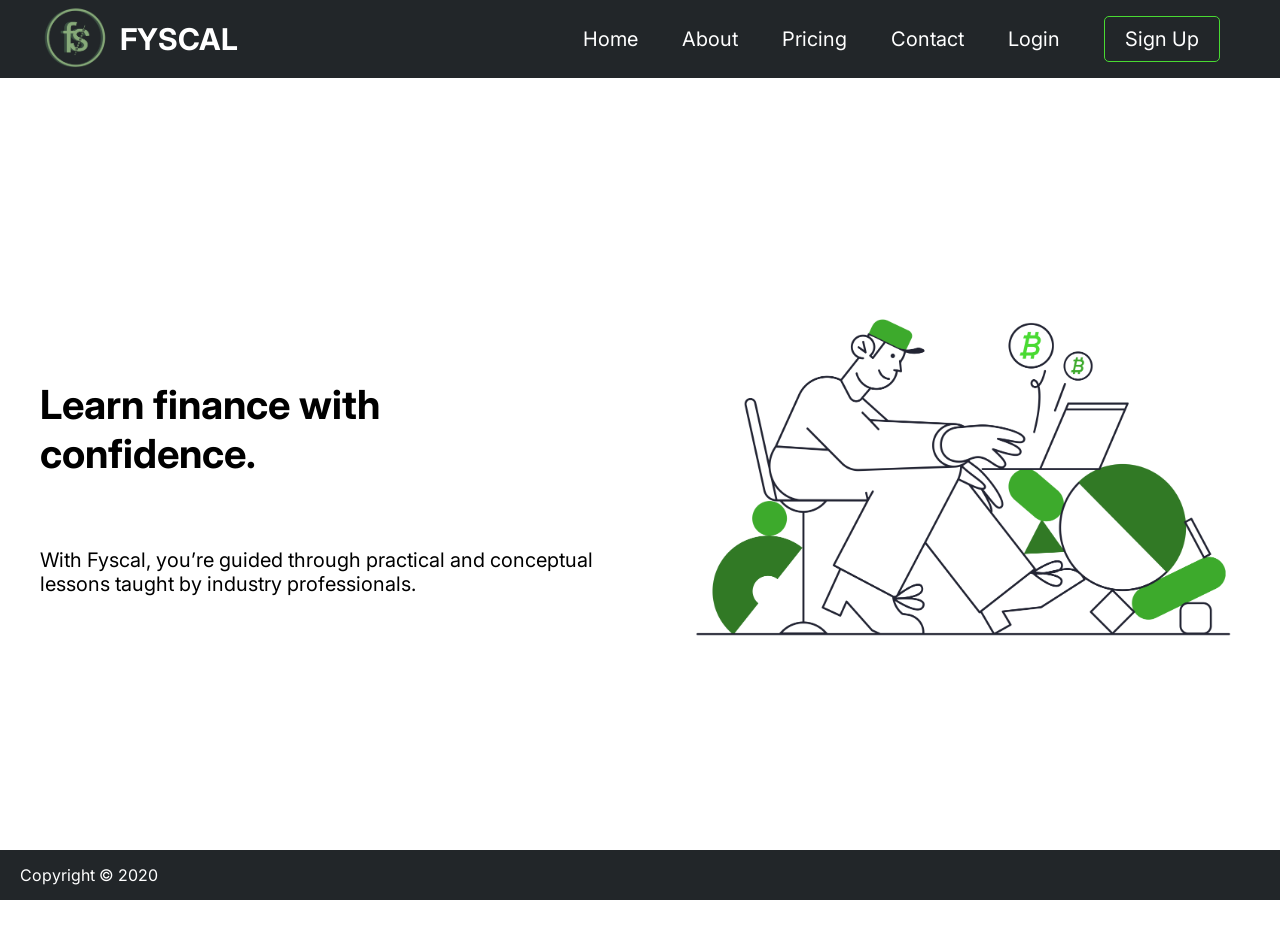
<file: index.html>
<!--start with npm init in your terminal to get package.json
    2. then wenet to package.json, and added this: "serve": "live-server" under scripts. got rid of test script.
    3. added folders: app, assets, css, lib, model, scss, and views.
    4. added index.html
    5. typed !+tab, then it scaffolds out the beginning html for us
    6. create app.js file in app folder
    7. create model.js, and structure.scss and styles.scss. in structure do basic reset.

-->
<!DOCTYPE html>
<html lang="en">
<head>
    <meta charset="UTF-8">
    <meta name="viewport" content="width=device-width, initial-scale=1.0">
    <title>View Sample</title>
    <link rel="stylesheet" href="css/styles.css">
    <link href='https://fonts.googleapis.com/css?family=Inter' rel='stylesheet'>
</head>
<body>
<div id="nav"></div>
<div id="app"></div>
<div id="footer"></div>

<script src="lib/jquery-3.5.1.min.js"></script>
<script src="model/model.js"></script> <!-- make sure this is before app-->
<script src="app/app.js"></script>
</body>
</html>
</file>
<file: css/styles.css>
* {
  box-sizing: border-box; }

html, body {
  font-family: 'Inter',arial, helvetica;
  margin: 0;
  height: 100%; }

#app {
  height: calc(100% - 50px); }

.heading {
  font-weight: bold;
  font-size: 40px;
  padding: 0 0 30px; }

.container {
  display: flex;
  height: 100%; }
  .container-wrapper {
    height: 100%;
    padding-bottom: 50px; }
  .container > div {
    flex: 1;
    display: flex;
    align-items: center; }
  .container .leftsection > div {
    padding: 40px;
    font-size: 20px; }
  .container .rightsection .banner-image {
    width: 100%; }

nav {
  height: 78px;
  width: 100%;
  background-color: #222629;
  display: flex;
  align-items: center;
  justify-content: space-between;
  padding: 0 40px; }
  nav a:last-child {
    border: 1px solid #49DA32;
    border-radius: 5px;
    padding: 10px 20px 10px 20px; }
  nav a {
    color: #fff;
    text-decoration: none;
    margin: 20px;
    font-size: 20px; }
  nav a:active, nav a:hover {
    color: #49da32; }
  nav .brand {
    display: flex;
    align-items: center;
    color: #fff;
    font-weight: bold;
    font-size: 30px; }
  nav #logo {
    width: 70px;
    height: 70px;
    display: flex;
    margin-right: 10px; }

.container-wrapper.about {
  height: 500px; }

.tagline-section {
  display: flex;
  justify-content: center;
  align-items: center;
  height: 400px;
  background-color: #f5f3f1; }
  .tagline-section > div {
    text-align: center; }

.pricing-table {
  text-align: center; }

.pricing-heading {
  text-align: center; }

/* Each pricing-item, I copied this code from online to learn how to make pricing charts, if this isn't allowed, please let me know.*/
.pricing-item {
  border-radius: 3px;
  display: inline-block;
  width: 260px;
  height: auto;
  background: #fff;
  margin: 20px;
  vertical-align: top;
  position: relative;
  overflow: hidden;
  box-shadow: 0 1.5px 4px rgba(0, 0, 0, 0.24), 0 1.5px 6px rgba(0, 0, 0, 0.12);
  -webkit-transition: all 0.2s cubic-bezier(0.3, 0.6, 0.2, 1.8);
  transition: all 0.2s cubic-bezier(0.3, 0.6, 0.2, 1.8); }
  .pricing-item:hover {
    -webkit-transform: scale(1.04);
    -ms-transform: scale(1.04);
    transform: scale(1.04);
    box-shadow: 0 3px 12px rgba(0, 0, 0, 0.23), 0 3px 12px rgba(0, 0, 0, 0.16); }
  .pricing-item .pricing-title {
    width: 100%;
    color: white;
    display: block;
    position: relative;
    background: #49DA32;
    padding: 7px;
    font-weight: bold;
    font-size: 20px; }
  .pricing-item.pricing-featured .pricing-title {
    background: #142B04; }

/* pricing-value */
.pricing-value {
  width: 180px;
  height: 180px;
  padding-top: 46px;
  border-radius: 50%;
  color: #fff;
  font-size: 46px;
  font-weight: 300;
  margin: 10px auto; }

.pricing-value .smallText {
  font-size: 14px; }

.pricing-value .undertext {
  display: block;
  font-size: 16px; }

.pricing-item .pricing-value {
  background: #49DA32;
  border: 2px solid #49DA32; }

.pricing-item.pricing-featured .pricing-value {
  background: #142B04;
  border: 2px solid #142B04; }

/* List */
.pricing-item .pricing-features {
  margin: 10px 0;
  padding: 0;
  list-style: none; }
  .pricing-item .pricing-features li {
    display: block;
    width: 90%;
    height: 40px;
    line-height: 40px;
    font-size: 15px;
    font-weight: 400;
    border-bottom: 1px solid rgba(0, 0, 0, 0.2);
    margin: 0 auto; }
    .pricing-item .pricing-features li .keywords {
      font-weight: bold; }

.button {
  width: 140px;
  height: 38px;
  font-weight: 300;
  font-size: 16px;
  line-height: 32px;
  margin: 0 auto;
  background: #fff;
  color: #49DA32;
  border: 2px solid #49DA32;
  cursor: pointer;
  margin-bottom: 10px;
  -webkit-transition: .2s ease-out;
  -moz-transition: .2s ease-out;
  -o-transition: .2s ease-out;
  -ms-transition: .2s ease-out;
  transition: .2s ease-out;
  /*-webkit-box-shadow: 0 2px 6px rgba(0, 0, 0, 0.2), 0 2px 3px rgba(0, 0, 0, 0.05);
    box-shadow: 0 2px 6px rgba(0, 0, 0, 0.2), 0 2px 3px rgba(0, 0, 0, 0.05);*/ }
  .button:hover {
    background: #49DA32;
    color: #fff;
    border: none;
    -webkit-box-shadow: 0 5px 11px 0 rgba(0, 0, 0, 0.18), 0 4px 15px 0 rgba(0, 0, 0, 0.15);
    box-shadow: 0 5px 11px 0 rgba(0, 0, 0, 0.18), 0 4px 15px 0 rgba(0, 0, 0, 0.15); }

.pricing-item.pricing-featured .button {
  color: #142B04;
  border: 2px solid #142B04; }
  .pricing-item.pricing-featured .button:hover {
    background: #142B04;
    color: #fff; }

.selected {
  z-index: 10;
  width: 180px;
  height: 32px;
  padding: 0 20px;
  font-size: 12px;
  line-height: 25px;
  text-align: center;
  color: #fff;
  font-weight: bold;
  box-shadow: 0px 2px 5px #888888;
  background: gold;
  border-top: 5px solid gold;
  border-bottom: 5px solid gold;
  transform: rotate(35deg);
  position: absolute;
  right: -47px;
  top: 17px; }

.container-wrapper.signup .leftsection {
  background-color: black;
  color: #ffffff; }

.container-wrapper.contact .rightsection {
  justify-content: center;
  background: #f1f1f1; }

.subheading {
  font-weight: bold; }

.container .leftsection > h1 {
  padding: 40px; }

.container-wrapper.login .rightsection {
  justify-content: center;
  background: #f1f1f1; }

input[type=text], input[type=password] {
  width: 100%;
  padding: 12px 20px;
  margin: 8px 0;
  display: inline-block;
  border: 1px solid #ccc;
  box-sizing: border-box; }

button {
  background-color: #49DA32;
  color: white;
  padding: 14px 20px;
  margin: 8px 0;
  border: none;
  cursor: pointer;
  width: 100%; }

button:hover {
  opacity: 0.8; }

.login-container {
  padding: 16px; }

/* Change styles for span and cancel button on extra small screens */
@media screen and (max-width: 300px) {
  span.psw {
    display: block;
    float: none; }
  .cancelbtn {
    width: 100%; } }

#footer {
  background-color: #222629;
  padding: 0 20px;
  position: fixed;
  bottom: 0;
  width: 100%; }

footer {
  height: 50px;
  display: flex;
  align-items: center; }
  footer p {
    color: #fff; }

input[type=text], input[type=password], select, textarea {
  width: 100%;
  padding: 12px;
  border: 1px solid #f5f3f1;
  border-radius: 4px;
  box-sizing: border-box;
  margin-top: 6px;
  margin-bottom: 16px;
  resize: vertical;
  font-family: 'Inter'; }

input[type=submit] {
  background-color: #49DA32;
  color: white;
  padding: 12px 20px;
  border: none;
  border-radius: 4px;
  cursor: pointer; }

input[type=submit]:hover {
  background-color: #45a049; }
</file>
